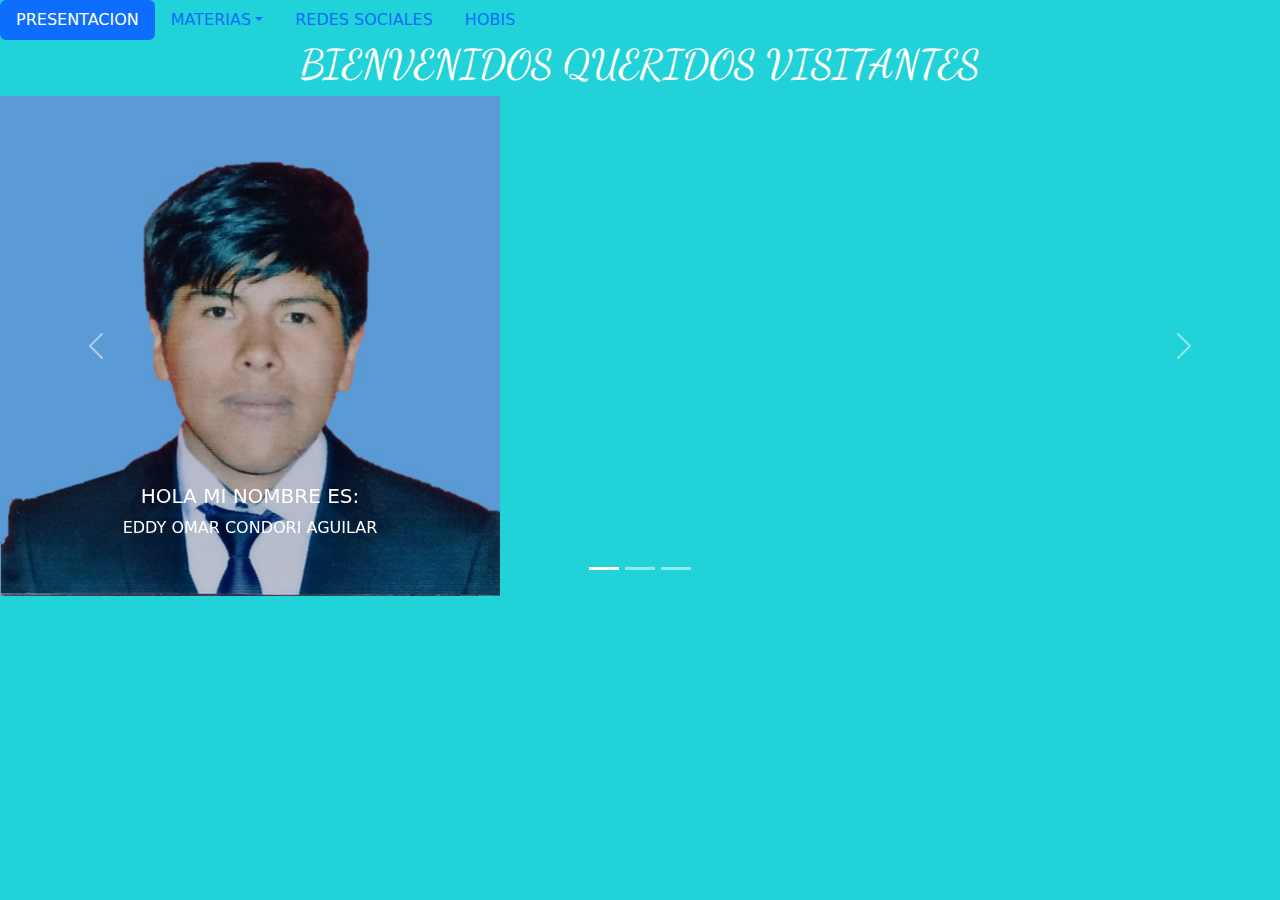
<file: index.html>
<!DOCTYPE html>
<html lang="en">
<head>
    <meta charset="UTF-8">
    <meta name="viewport" content="width=device-width, initial-scale=1.0">
    <link rel="stylesheet" href="https://cdn.jsdelivr.net/npm/bootstrap@5.2.3/dist/css/bootstrap.min.css">
    <link rel="stylesheet" href="estilos.css">
    <link rel="preconnect" href="https://fonts.googleapis.com">
<link rel="preconnect" href="https://fonts.gstatic.com" crossorigin>
<link href="https://fonts.googleapis.com/css2?family=Dancing+Script:wght@400..700&family=Rubik+Scribble&display=swap" rel="stylesheet">
    <title>Document</title>
</head>
<body>
    <ul class="nav nav-pills">
        <li class="nav-item">
          <a class="nav-link active" aria-current="page" href="pags/presentacion.html">PRESENTACION</a>
        </li>
        <li class="nav-item dropdown">
          <a class="nav-link dropdown-toggle" data-bs-toggle="dropdown" href="#" role="button" aria-expanded="false">MATERIAS</a>
          <ul class="dropdown-menu">
            <li><a class="dropdown-item" href="https://escuelafintech.com/programacion-web/">INF-122</a></li>
            <li><a class="dropdown-item" href="https://edu.gcfglobal.org/es/estadistica-basica/que-es-la-estadistica/1/">INF-124</a></li>
            <li><a class="dropdown-item" href="https://es.khanacademy.org/math/linear-algebra">INF-125</a></li>
            <li><hr class="dropdown-divider"></li>
            <li><a class="dropdown-item" href="http://informatica.umsa.bo">PAGINA DE LA CARRERA</a></li>
          </ul>
        </li>
        <li class="nav-item">
          <a class="nav-link" href="pags/redes sociales.html">REDES SOCIALES</a>
        </li>
        <li class="nav-item">
            <a class="nav-link" href="pags/hobis.html">HOBIS</a>
          </li>
      </ul>
<h1 class="dancing-script"><center><font color="white">BIENVENIDOS QUERIDOS VISITANTES</font></center></h1>
      <div id="carouselExampleCaptions" class="carousel slide" data-bs-ride="false">
        <div class="carousel-indicators">
          <button type="button" data-bs-target="#carouselExampleCaptions" data-bs-slide-to="0" class="active" aria-current="true" aria-label="Slide 1"></button>
          <button type="button" data-bs-target="#carouselExampleCaptions" data-bs-slide-to="1" aria-label="Slide 2"></button>
          <button type="button" data-bs-target="#carouselExampleCaptions" data-bs-slide-to="2" aria-label="Slide 3"></button>
        </div>
        <div class="carousel-inner">
          <div class="carousel-item active">
            <img src="imagenes/edd.jpg" class="d-block w-100" alt="...">
            <div class="carousel-caption d-none d-md-block">
              <h5>HOLA MI NOMBRE ES:</h5>
              <p>EDDY OMAR CONDORI AGUILAR</p>
            </div>
          </div>
          <div class="carousel-item">
            <img src="imagenes/img2.png" class="d-block w-100" alt="...">
            <div class="carousel-caption d-none d-md-block">
              <h5><FONT COLOR="red">DE LA CARRERA DE:</FONT></h5>
              <p><FONT COLOR="red">INFORMATICA</FONT></p>
            </div>
          </div>
          <div class="carousel-item">
            <img src="imagenes/img1.png" class="d-block w-100" alt="...">
            <div class="carousel-caption d-none d-md-block">
              <h5><FONT COLOR="black">SOY DE LA FACULRAD DE:</FONT></h5>
              <p><FONT COLOR="black">CIENCIAS PURAS Y NATURALES</FONT></p>
            </div>
          </div>
        </div>
        <button class="carousel-control-prev" type="button" data-bs-target="#carouselExampleCaptions" data-bs-slide="prev">
          <span class="carousel-control-prev-icon" aria-hidden="true"></span>
          <span class="visually-hidden">Previous</span>
        </button>
        <button class="carousel-control-next" type="button" data-bs-target="#carouselExampleCaptions" data-bs-slide="next">
          <span class="carousel-control-next-icon" aria-hidden="true"></span>
          <span class="visually-hidden">Next</span>
        </button>
      </div>
    <script src="https://cdn.jsdelivr.net/npm/bootstrap@5.2.3/dist/js/bootstrap.bundle.min.js"></script>
</body>
</html>
</file>
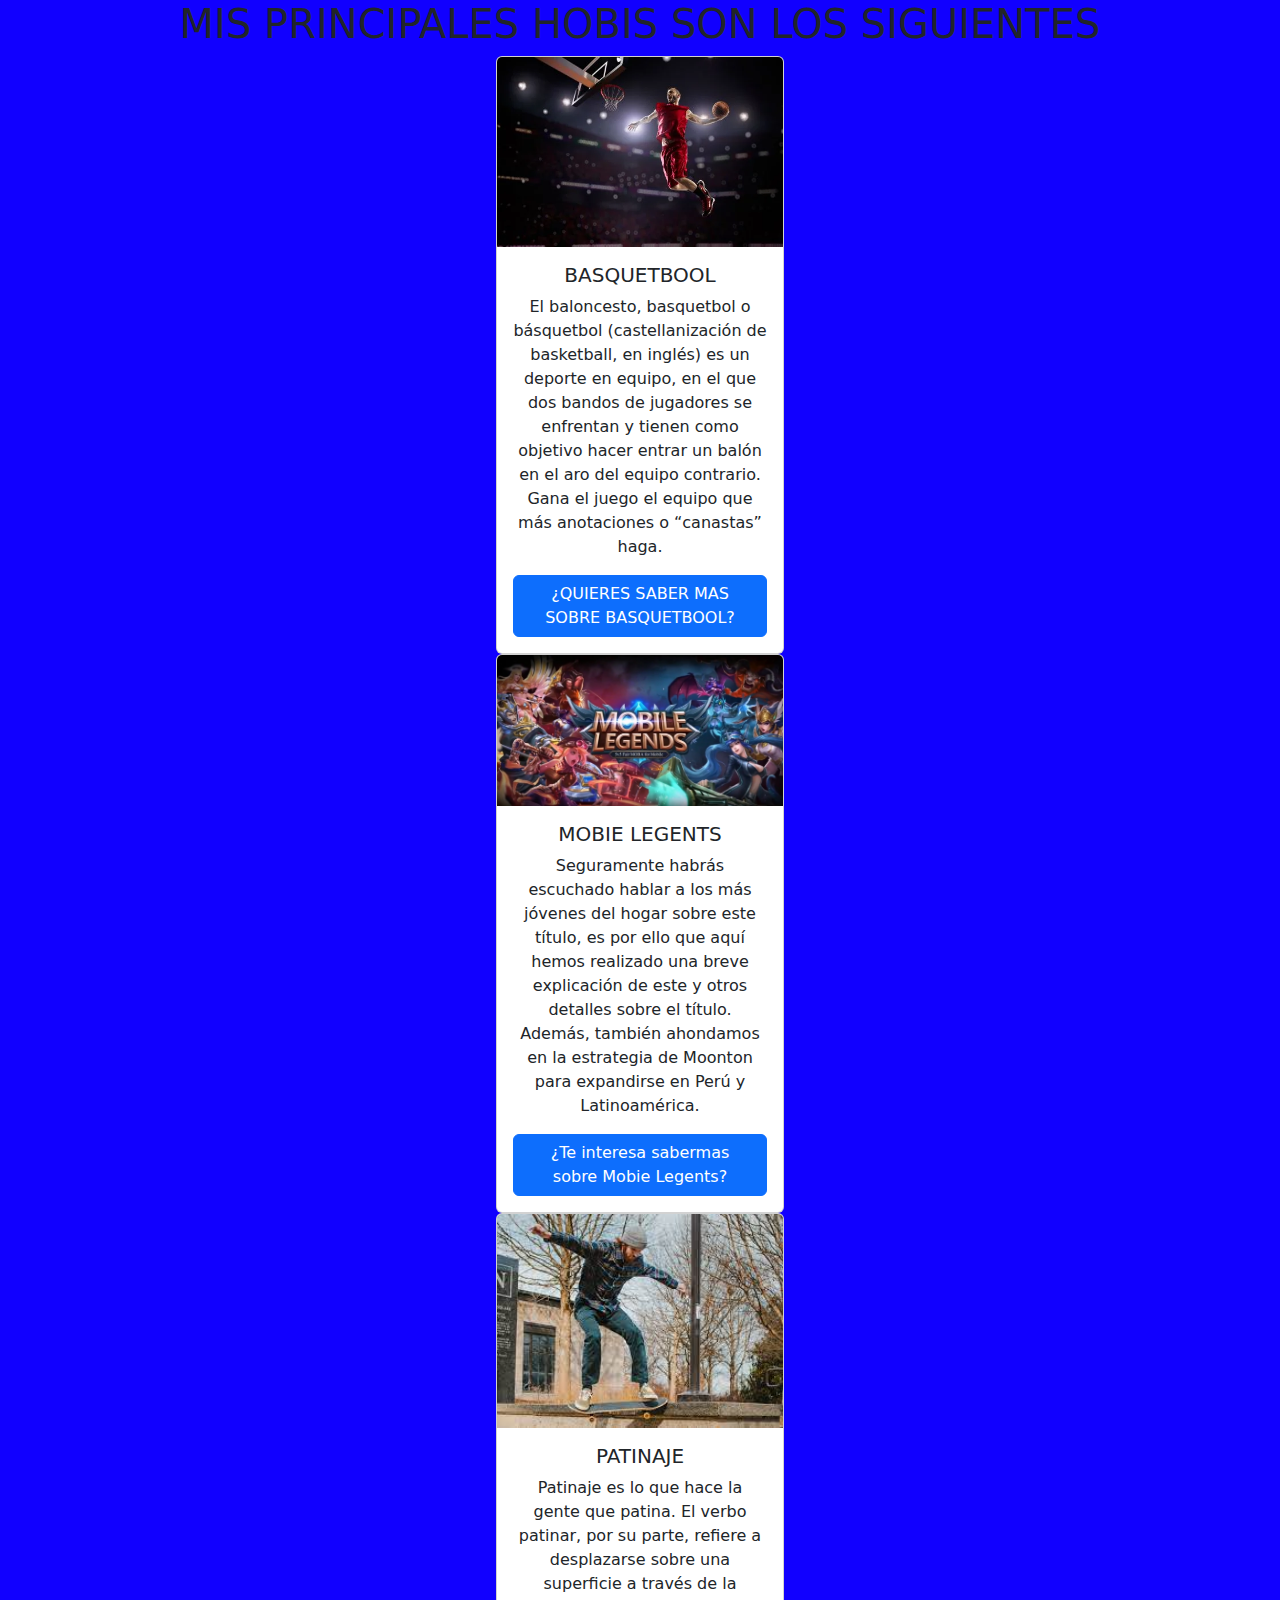
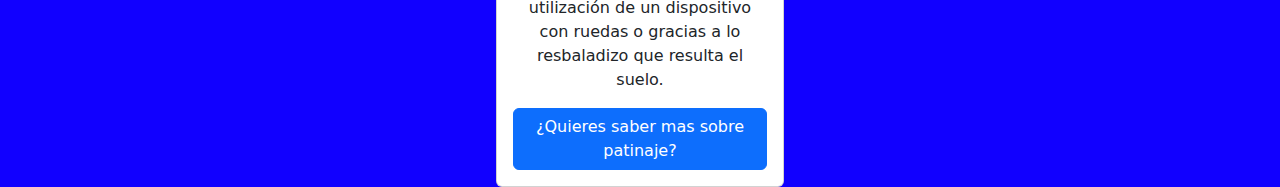
<file: pags/hobis.html>
<!DOCTYPE html>
<html lang="en">
<head>
    <meta charset="UTF-8">
    <meta name="viewport" content="width=device-width, initial-scale=1.0">
    <link rel="stylesheet" href="https://cdn.jsdelivr.net/npm/bootstrap@5.2.3/dist/css/bootstrap.min.css">
    <title>Document</title>
</head>
<body style="background-color:#1100ff;">
<center>
    <h1>MIS PRINCIPALES HOBIS SON LOS SIGUIENTES</h1>
    <div class="card" style="width: 18rem;">
        <img src="imagenes2/basquet.png" class="card-img-top" alt="...">
        <div class="card-body">
          <h5 class="card-title">BASQUETBOOL</h5>
          <p class="card-text">El baloncesto, basquetbol o básquetbol (castellanización de basketball, en inglés) es un deporte en equipo, en el que dos bandos de jugadores se enfrentan y tienen como objetivo hacer entrar un balón en el aro del equipo contrario. Gana el juego el equipo que más anotaciones o “canastas” haga.</p>
          <a href="https://www.significados.com/basquetbol/" class="btn btn-primary">¿QUIERES SABER MAS SOBRE BASQUETBOOL?</a>
        </div>
      </div>


      <div class="card" style="width: 18rem;">
          <img src="imagenes2/mobie.jpg" class="card-img-top" alt="...">
          <div class="card-body">
            <h5 class="card-title">MOBIE LEGENTS</h5>
            <p class="card-text">Seguramente habrás escuchado hablar a los más jóvenes del hogar sobre este título, es por ello que aquí hemos realizado una breve explicación de este y otros detalles sobre el título. Además, también ahondamos en la estrategia de Moonton para expandirse en Perú y Latinoamérica.</p>
            <a href="https://elcomercio.pe/tecnologia/videojuegos/mobile-legends-bang-bang-que-es-y-como-se-juega-el-videojuego-que-tiene-un-millon-de-jugadores-en-peru-videojuegos-moviles-moba-e-sports-smartphones-telefonos-noticia/" class="btn btn-primary">¿Te interesa sabermas sobre Mobie Legents?</a>
          </div>
        </div>


        <div class="card" style="width: 18rem;">
            <img src="imagenes2/skate.png" class="card-img-top" alt="...">
            <div class="card-body">
              <h5 class="card-title">PATINAJE</h5>
              <p class="card-text">Patinaje es lo que hace la gente que patina. El verbo patinar, por su parte, refiere a desplazarse sobre una superficie a través de la utilización de un dispositivo con ruedas o gracias a lo resbaladizo que resulta el suelo.</p>
              <a href="https://definicion.de/patinaje/" class="btn btn-primary">¿Quieres saber mas sobre patinaje?</a>
            </div>
          </div>
</center>
    <script src="https://cdn.jsdelivr.net/npm/bootstrap@5.2.3/dist/js/bootstrap.bundle.min.js"></script>
</body>
</html>
</file>
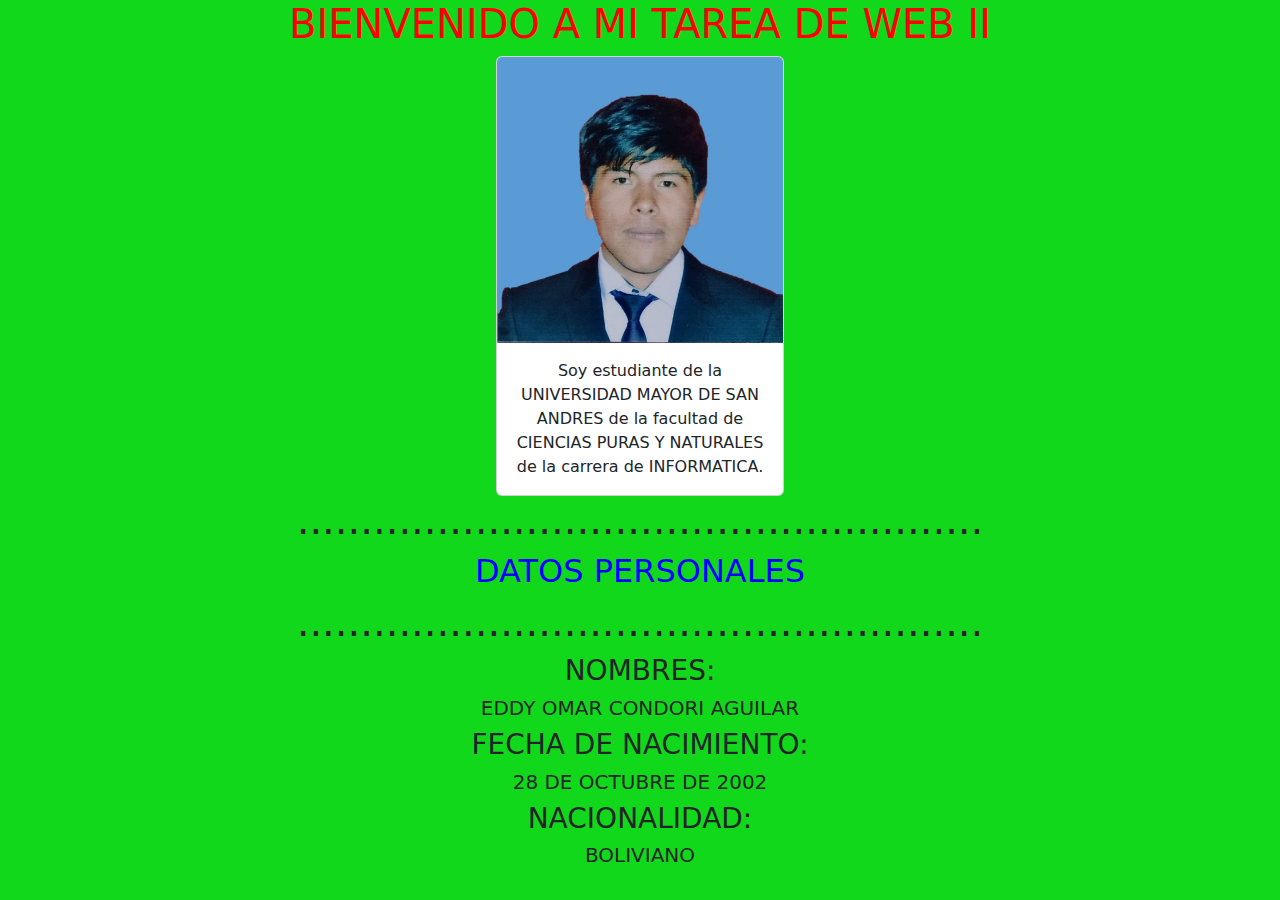
<file: pags/presentacion.html>
<!DOCTYPE html>
<html lang="en">
<head>
    <meta charset="UTF-8">
    <meta name="viewport" content="width=device-width, initial-scale=1.0">
    <link rel="stylesheet" href="https://cdn.jsdelivr.net/npm/bootstrap@5.2.3/dist/css/bootstrap.min.css">
    <title>Document</title>
</head>
<body style="background-color:#12d81c;">
<CENter>
    <h1><center><font color="red">BIENVENIDO A MI TAREA DE WEB II</font></center></h1>
    <div class="card" style="width: 18rem;">
        <img src="imagenes2/edd.jpg" class="card-img-top" alt="...">
        <div class="card-body">
          <p class="card-text">Soy estudiante de la UNIVERSIDAD MAYOR DE SAN ANDRES de la facultad de CIENCIAS PURAS Y NATURALES de la carrera de INFORMATICA.</p>
        </div>
      </div>
    <H1>......................................................</H1>
    <h2><font color="blue">DATOS PERSONALES</font></h2>
    <H1>......................................................</H1>
    <h3>NOMBRES: <h5>EDDY OMAR CONDORI AGUILAR</h5></h3>
    <h3>FECHA DE NACIMIENTO: <H5>28 DE OCTUBRE DE 2002</H5></h3>
    <h3>NACIONALIDAD: <H5>BOLIVIANO</H5></h3>
</CENter>
    <script src="https://cdn.jsdelivr.net/npm/bootstrap@5.2.3/dist/js/bootstrap.bundle.min.js"></script>
</body>
</html>
</file>
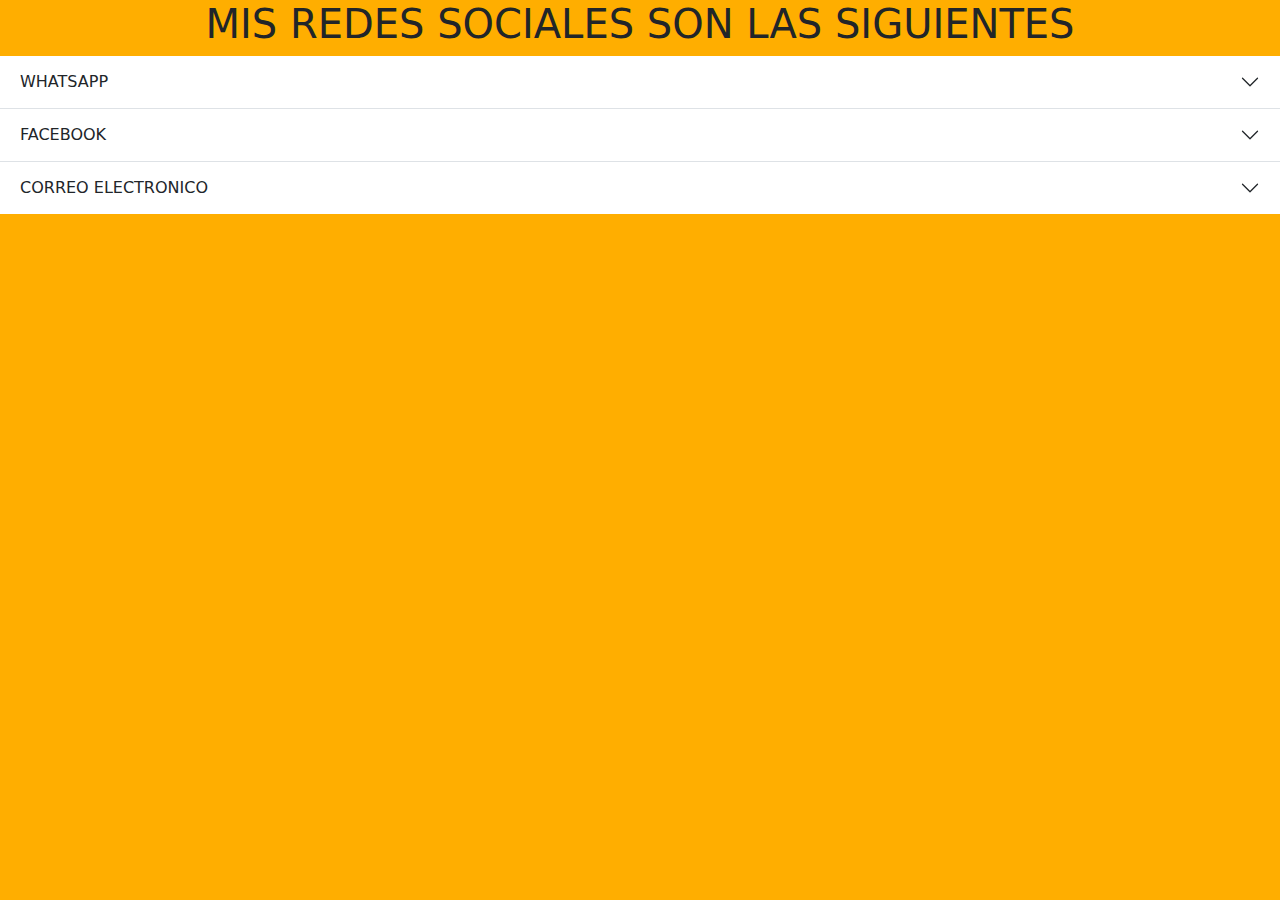
<file: pags/redes sociales.html>
<!DOCTYPE html>
<html lang="en">
<head>
    <meta charset="UTF-8">
    <meta name="viewport" content="width=device-width, initial-scale=1.0">
    <link rel="stylesheet" href="https://cdn.jsdelivr.net/npm/bootstrap@5.2.3/dist/css/bootstrap.min.css">
    <title>Document</title>
</head>
<body style="background-color:#ffae00;">
<CENter>
    <h1>MIS REDES SOCIALES SON LAS SIGUIENTES</h1>
        <div class="accordion accordion-flush" id="accordionFlushExample">
            <div class="accordion-item">
            <h2 class="accordion-header" id="flush-headingOne">
                <button class="accordion-button collapsed" type="button" data-bs-toggle="collapse" data-bs-target="#flush-collapseOne" aria-expanded="false" aria-controls="flush-collapseOne">
                WHATSAPP
                </button>
            </h2>
            <div id="flush-collapseOne" class="accordion-collapse collapse" aria-labelledby="flush-headingOne" data-bs-parent="#accordionFlushExample">
                <div class="accordion-body">Mi numero telefonico es el sigueinte<code> 7000000</code></div>
            </div>
            </div>
            <div class="accordion-item">
            <h2 class="accordion-header" id="flush-headingTwo">
                <button class="accordion-button collapsed" type="button" data-bs-toggle="collapse" data-bs-target="#flush-collapseTwo" aria-expanded="false" aria-controls="flush-collapseTwo">
                FACEBOOK
                </button>
            </h2>
            <div id="flush-collapseTwo" class="accordion-collapse collapse" aria-labelledby="flush-headingTwo" data-bs-parent="#accordionFlushExample">
                <div class="accordion-body">En mi facebook me encontraras como<code> EDDY</code></div>
            </div>
            </div>
            <div class="accordion-item">
            <h2 class="accordion-header" id="flush-headingThree">
                <button class="accordion-button collapsed" type="button" data-bs-toggle="collapse" data-bs-target="#flush-collapseThree" aria-expanded="false" aria-controls="flush-collapseThree">
                CORREO ELECTRONICO
                </button>
            </h2>
            <div id="flush-collapseThree" class="accordion-collapse collapse" aria-labelledby="flush-headingThree" data-bs-parent="#accordionFlushExample">
                <div class="accordion-body">Mi correo electronico es el siguiente <code>eddy@gmail.com</code> </div>
            </div>
            </div>
        </div>
</CENter>
    <script src="https://cdn.jsdelivr.net/npm/bootstrap@5.2.3/dist/js/bootstrap.bundle.min.js"></script>
</body>
</html>
</file>
<file: estilos.css>
.carousel-item
{
    width: 500px;
    flex-wrap: wrap;
}
body
{
    background-color: rgb(33, 210, 216);
}
.titulo
{
    background-color: chartreuse;
}
.dancing-script
{
  font-family: "Dancing Script", cursive;
  font-optical-sizing: auto;
  font-weight: <weight>;
  font-style: normal;
}
.btn
{
    display: inline-block;
    background-color: cornflowerblue;
    padding: 15px;
    text-decoration: none;
}
</file>
